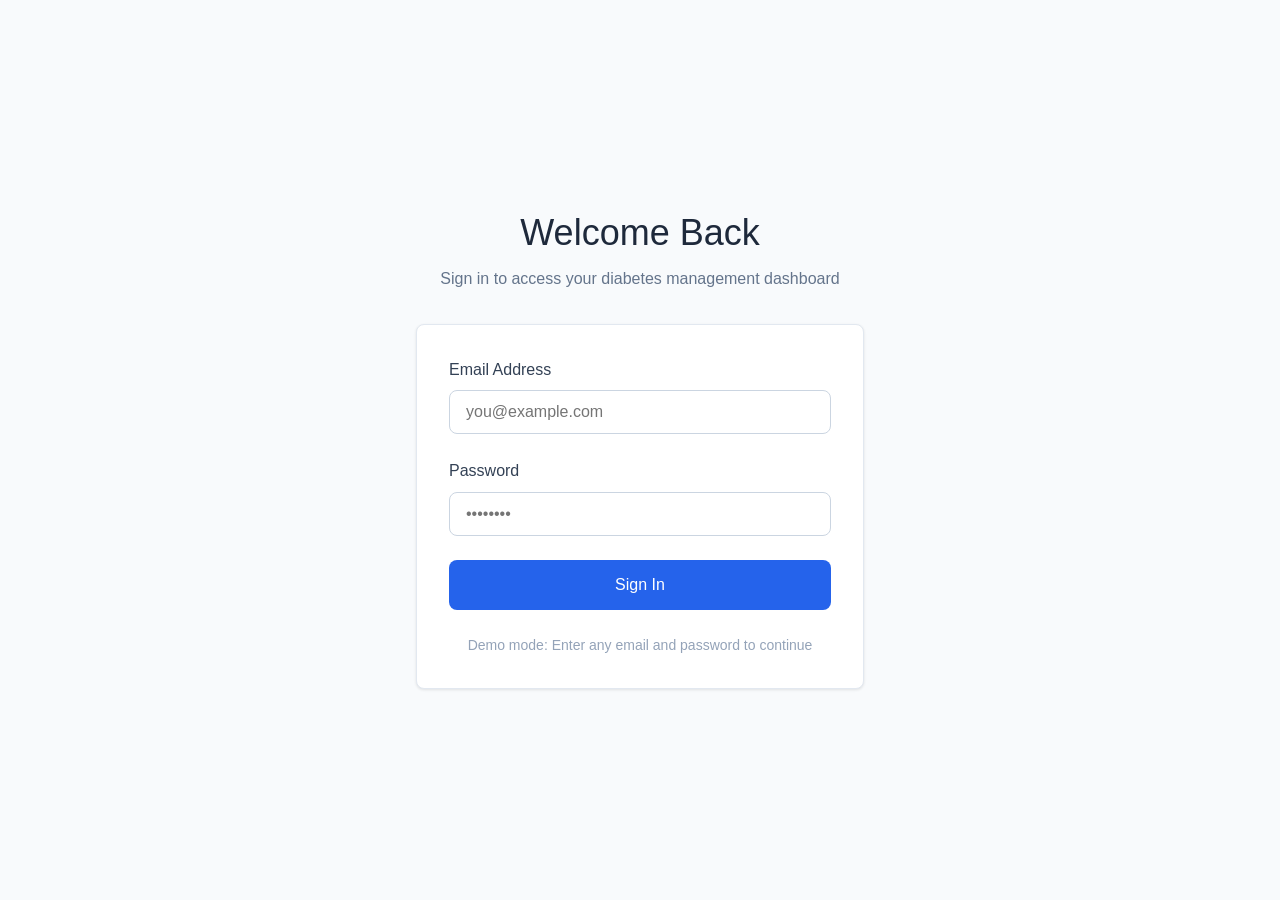
<file: dashboard.html>
<!DOCTYPE html>
<html lang="en">
<head>
    <meta charset="UTF-8">
    <meta name="viewport" content="width=device-width, initial-scale=1.0">
    <title>Dashboard - DiabetesCare</title>
    <link rel="stylesheet" href="styles.css">
</head>
<body>
    <!-- Diabetes Type Selection Modal -->
    <div id="typeSelectionModal" class="modal">
        <div class="modal-content type-selection">
            <h1>Select Your Diabetes Type</h1>
            <p class="modal-subtitle">Choose the type that applies to you for personalized guidance</p>

            <div class="type-cards">
                <button class="type-card" onclick="selectDiabetesType('type1')">
                    <h2>Type 1 Diabetes</h2>
                    <p>Autoimmune condition where the pancreas produces little or no insulin.</p>
                </button>

                <button class="type-card" onclick="selectDiabetesType('type2')">
                    <h2>Type 2 Diabetes</h2>
                    <p>Condition where the body becomes resistant to insulin or doesn't produce enough.</p>
                </button>
            </div>
        </div>
    </div>

    <!-- Dashboard Header -->
    <header class="dashboard-header">
        <div class="dashboard-header-content">
            <div>
                <h1>DiabetesCare</h1>
                <p class="header-subtitle" id="diabetesTypeLabel">Managing Your Diabetes</p>
            </div>
            <button onclick="logout()" class="btn-logout">
                <svg viewBox="0 0 24 24" fill="none" stroke="currentColor" stroke-width="2">
                    <path d="M9 21H5a2 2 0 0 1-2-2V5a2 2 0 0 1 2-2h4"></path>
                    <polyline points="16 17 21 12 16 7"></polyline>
                    <line x1="21" y1="12" x2="9" y2="12"></line>
                </svg>
                Sign Out
            </button>
        </div>
    </header>

    <!-- Navigation Tabs -->
    <nav class="dashboard-nav">
        <div class="nav-tabs">
            <button class="nav-tab active" data-tab="monitor" onclick="switchTab('monitor')">
                <svg viewBox="0 0 24 24" fill="none" stroke="currentColor" stroke-width="2">
                    <polyline points="22 12 18 12 15 21 9 3 6 12 2 12"></polyline>
                </svg>
                Blood Sugar
            </button>
            <button class="nav-tab" data-tab="habits" onclick="switchTab('habits')">
                <svg viewBox="0 0 24 24" fill="none" stroke="currentColor" stroke-width="2">
                    <path d="M20.84 4.61a5.5 5.5 0 0 0-7.78 0L12 5.67l-1.06-1.06a5.5 5.5 0 0 0-7.78 7.78l1.06 1.06L12 21.23l7.78-7.78 1.06-1.06a5.5 5.5 0 0 0 0-7.78z"></path>
                </svg>
                Healthy Habits
            </button>
            <button class="nav-tab" data-tab="effects" onclick="switchTab('effects')">
                <svg viewBox="0 0 24 24" fill="none" stroke="currentColor" stroke-width="2">
                    <path d="M10.29 3.86L1.82 18a2 2 0 0 0 1.71 3h16.94a2 2 0 0 0 1.71-3L13.71 3.86a2 2 0 0 0-3.42 0z"></path>
                    <line x1="12" y1="9" x2="12" y2="13"></line>
                    <line x1="12" y1="17" x2="12.01" y2="17"></line>
                </svg>
                Side Effects
            </button>
            <button class="nav-tab" data-tab="info" onclick="switchTab('info')">
                <svg viewBox="0 0 24 24" fill="none" stroke="currentColor" stroke-width="2">
                    <path d="M4 19.5A2.5 2.5 0 0 1 6.5 17H20"></path>
                    <path d="M6.5 2H20v20H6.5A2.5 2.5 0 0 1 4 19.5v-15A2.5 2.5 0 0 1 6.5 2z"></path>
                </svg>
                Learn More
            </button>
        </div>
    </nav>

    <!-- Main Content -->
    <main class="dashboard-main">
        <div class="container">
            <!-- Blood Sugar Monitor Tab -->
            <div id="monitorTab" class="tab-content active">
                <h2>Blood Sugar Monitor</h2>

                <div class="monitor-section">
                    <div class="input-card">
                        <label for="bloodSugar">Enter Blood Glucose Level (mg/dL)</label>
                        <input
                            type="number"
                            id="bloodSugar"
                            placeholder="Enter value"
                            min="0"
                            step="1"
                            oninput="analyzeBloodSugar(this.value)"
                        >
                        <p class="input-hint">Typical range: 70-180 mg/dL</p>
                    </div>

                    <div id="bloodSugarResult"></div>

                    <div class="reference-guide">
                        <h3>Blood Sugar Reference Guide</h3>
                        <div class="reference-items">
                            <div class="reference-item">
                                <div class="reference-dot low"></div>
                                <span>Low: Below 70 mg/dL</span>
                            </div>
                            <div class="reference-item">
                                <div class="reference-dot normal"></div>
                                <span>Normal: 70-180 mg/dL</span>
                            </div>
                            <div class="reference-item">
                                <div class="reference-dot high"></div>
                                <span>High: Above 180 mg/dL</span>
                            </div>
                        </div>
                        <p class="reference-note">Note: Target ranges may vary based on individual circumstances. Always consult with your healthcare provider for personalized guidance.</p>
                    </div>
                </div>
            </div>

            <!-- Healthy Habits Tab -->
            <div id="habitsTab" class="tab-content">
                <h2>Healthy Habits</h2>
                <p class="section-description" id="habitsDescription">Evidence-based lifestyle recommendations for managing your diabetes</p>

                <div id="habitsContent" class="habits-grid"></div>

                <div class="info-box info-box-blue">
                    <h3>Important Reminder</h3>
                    <p>These habits work best when combined together as part of a comprehensive diabetes management plan. Always consult with your healthcare provider before making significant changes to your diet, exercise routine, or medication regimen.</p>
                </div>
            </div>

            <!-- Side Effects Tab -->
            <div id="effectsTab" class="tab-content">
                <h2>Potential Complications & Side Effects</h2>
                <p class="section-description">Understanding potential complications helps you recognize warning signs early and take preventive action</p>

                <div class="effects-section">
                    <h3>Immediate Effects</h3>
                    <div class="acute-effects-grid">
                        <div class="alert-card warning">
                            <div class="alert-header">
                                <svg viewBox="0 0 24 24" fill="none" stroke="currentColor" stroke-width="2">
                                    <path d="M10.29 3.86L1.82 18a2 2 0 0 0 1.71 3h16.94a2 2 0 0 0 1.71-3L13.71 3.86a2 2 0 0 0-3.42 0z"></path>
                                    <line x1="12" y1="9" x2="12" y2="13"></line>
                                    <line x1="12" y1="17" x2="12.01" y2="17"></line>
                                </svg>
                                <div>
                                    <h4>Hypoglycemia (Low Blood Sugar)</h4>
                                    <p class="severity">Immediate attention needed</p>
                                </div>
                            </div>
                            <div class="alert-body">
                                <p class="alert-label">Symptoms:</p>
                                <ul>
                                    <li>Shakiness</li>
                                    <li>Sweating</li>
                                    <li>Confusion</li>
                                    <li>Rapid heartbeat</li>
                                    <li>Dizziness</li>
                                </ul>
                            </div>
                            <div class="alert-action">
                                <p class="alert-label">What to do:</p>
                                <p>Consume 15-20g of fast-acting carbs immediately. Recheck in 15 minutes.</p>
                            </div>
                        </div>

                        <div class="alert-card warning">
                            <div class="alert-header">
                                <svg viewBox="0 0 24 24" fill="none" stroke="currentColor" stroke-width="2">
                                    <path d="M10.29 3.86L1.82 18a2 2 0 0 0 1.71 3h16.94a2 2 0 0 0 1.71-3L13.71 3.86a2 2 0 0 0-3.42 0z"></path>
                                    <line x1="12" y1="9" x2="12" y2="13"></line>
                                    <line x1="12" y1="17" x2="12.01" y2="17"></line>
                                </svg>
                                <div>
                                    <h4>Hyperglycemia (High Blood Sugar)</h4>
                                    <p class="severity">Monitor closely</p>
                                </div>
                            </div>
                            <div class="alert-body">
                                <p class="alert-label">Symptoms:</p>
                                <ul>
                                    <li>Increased thirst</li>
                                    <li>Frequent urination</li>
                                    <li>Fatigue</li>
                                    <li>Blurred vision</li>
                                    <li>Headache</li>
                                </ul>
                            </div>
                            <div class="alert-action">
                                <p class="alert-label">What to do:</p>
                                <p>Stay hydrated, take medication as prescribed, and contact doctor if over 240 mg/dL.</p>
                            </div>
                        </div>
                    </div>
                </div>

                <div class="effects-section">
                    <h3>Long-term Complications</h3>
                    <p class="section-note">While these complications can develop over time with poorly managed diabetes, they are largely preventable with proper care and monitoring.</p>

                    <div id="complicationsContent" class="complications-grid"></div>
                </div>

                <div class="info-box">
                    <h3>Important</h3>
                    <p>Most diabetes complications are preventable with proper management. Regular check-ups, consistent blood sugar monitoring, and following your healthcare provider's recommendations significantly reduce your risk. If you experience any concerning symptoms, contact your doctor immediately.</p>
                </div>
            </div>

            <!-- Learn More Tab -->
            <div id="infoTab" class="tab-content">
                <h2>Understanding Your Diabetes</h2>
                <p class="section-description">Learn about the condition, its causes, and how it affects your body</p>

                <div id="diabetesInfoContent"></div>
            </div>
        </div>
    </main>

    <script src="script.js"></script>
</body>
</html>
</file>
<file: styles.css>
/* Reset and Base Styles */
* {
    margin: 0;
    padding: 0;
    box-sizing: border-box;
}

body {
    font-family: -apple-system, BlinkMacSystemFont, 'Segoe UI', Roboto, 'Helvetica Neue', Arial, sans-serif;
    font-size: 16px;
    line-height: 1.6;
    color: #1e293b;
    background-color: #f8fafc;
}

h1 {
    font-size: 2.25rem;
    font-weight: 500;
    line-height: 1.2;
}

h2 {
    font-size: 1.875rem;
    font-weight: 500;
    line-height: 1.3;
    margin-bottom: 1.5rem;
}

h3 {
    font-size: 1.5rem;
    font-weight: 500;
    line-height: 1.4;
    margin-bottom: 1rem;
}

h4 {
    font-size: 1.25rem;
    font-weight: 500;
    line-height: 1.5;
}

/* Container */
.container {
    max-width: 1280px;
    margin: 0 auto;
    padding: 0 1.5rem;
}

/* Buttons */
.btn {
    display: inline-block;
    padding: 1rem 2rem;
    border-radius: 0.5rem;
    text-decoration: none;
    font-weight: 500;
    transition: all 0.2s;
    cursor: pointer;
    border: none;
    font-size: 1rem;
}

.btn-primary {
    background-color: #2563eb;
    color: white;
}

.btn-primary:hover {
    background-color: #1d4ed8;
}

.btn-full {
    width: 100%;
}

.btn-logout {
    display: flex;
    align-items: center;
    gap: 0.5rem;
    padding: 0.5rem 1rem;
    background: none;
    border: none;
    color: #64748b;
    cursor: pointer;
    font-size: 0.875rem;
    transition: color 0.2s;
}

.btn-logout:hover {
    color: #1e293b;
}

.btn-logout svg {
    width: 1rem;
    height: 1rem;
}

/* Hero Section */
.hero {
    position: relative;
    height: 100vh;
    display: flex;
    align-items: center;
    overflow: hidden;
}

.hero-bg {
    position: absolute;
    top: 0;
    left: 0;
    width: 100%;
    height: 100%;
    object-fit: cover;
    z-index: 0;
}

.hero-overlay {
    position: absolute;
    top: 0;
    left: 0;
    width: 100%;
    height: 100%;
    background-color: rgba(0, 0, 0, 0.5);
    z-index: 1;
}

.hero-content {
    position: relative;
    z-index: 2;
}

.hero-text {
    max-width: 42rem;
}

.hero-title {
    font-size: 4.5rem;
    color: white;
    margin-bottom: 1.5rem;
}

.hero-description {
    font-size: 1.25rem;
    color: rgba(255, 255, 255, 0.9);
    margin-bottom: 2rem;
    max-width: 36rem;
}

/* Animations */
.fade-in {
    animation: fadeIn 0.8s ease-in;
}

.fade-in-delay-1 {
    animation: fadeIn 0.8s ease-in 0.2s both;
}

.fade-in-delay-2 {
    animation: fadeIn 0.8s ease-in 0.4s both;
}

@keyframes fadeIn {
    from {
        opacity: 0;
        transform: translateY(20px);
    }
    to {
        opacity: 1;
        transform: translateY(0);
    }
}

/* Features Section */
.features {
    padding: 6rem 1.5rem;
}

.features-grid {
    display: grid;
    grid-template-columns: repeat(auto-fit, minmax(300px, 1fr));
    gap: 3rem;
}

.feature-card {
    text-align: left;
}

.feature-icon {
    width: 3rem;
    height: 3rem;
    color: #2563eb;
    margin-bottom: 1rem;
}

.feature-card h3 {
    font-size: 1.5rem;
    margin-bottom: 0.75rem;
}

.feature-card p {
    color: #64748b;
    line-height: 1.6;
}

/* CTA Section */
.cta {
    padding: 6rem 1.5rem;
    background-color: #f1f5f9;
}

.cta-content {
    text-align: center;
    max-width: 56rem;
}

.cta h2 {
    font-size: 3rem;
    margin-bottom: 1.5rem;
}

.cta p {
    font-size: 1.25rem;
    color: #64748b;
    margin-bottom: 2rem;
}

/* Login Page */
.login-page {
    min-height: 100vh;
    display: flex;
    align-items: center;
    justify-content: center;
    padding: 1.5rem;
}

.login-container {
    width: 100%;
    max-width: 28rem;
    animation: fadeIn 0.6s ease-in;
}

.login-header {
    text-align: center;
    margin-bottom: 2rem;
}

.login-header h1 {
    font-size: 2.25rem;
    margin-bottom: 0.75rem;
}

.login-header p {
    color: #64748b;
}

.login-card {
    background: white;
    padding: 2rem;
    border-radius: 0.5rem;
    box-shadow: 0 1px 3px rgba(0, 0, 0, 0.1);
    border: 1px solid #e2e8f0;
}

.login-form {
    display: flex;
    flex-direction: column;
    gap: 1.5rem;
}

.form-group {
    display: flex;
    flex-direction: column;
}

.form-group label {
    margin-bottom: 0.5rem;
    color: #334155;
    font-weight: 500;
}

.form-group input {
    padding: 0.75rem 1rem;
    border: 1px solid #cbd5e1;
    border-radius: 0.5rem;
    font-size: 1rem;
    transition: all 0.2s;
}

.form-group input:focus {
    outline: none;
    border-color: #2563eb;
    box-shadow: 0 0 0 3px rgba(37, 99, 235, 0.1);
}

.demo-note {
    text-align: center;
    font-size: 0.875rem;
    color: #94a3b8;
    margin-top: 1.5rem;
}

/* Modal */
.modal {
    display: none;
    position: fixed;
    top: 0;
    left: 0;
    width: 100%;
    height: 100%;
    background-color: rgba(0, 0, 0, 0.5);
    z-index: 1000;
    align-items: center;
    justify-content: center;
    padding: 1.5rem;
}

.modal.active {
    display: flex;
}

.modal-content {
    background: white;
    border-radius: 0.5rem;
    padding: 2rem;
    max-width: 48rem;
    width: 100%;
    animation: fadeIn 0.3s ease-in;
}

.type-selection h1 {
    text-align: center;
    margin-bottom: 0.75rem;
}

.modal-subtitle {
    text-align: center;
    color: #64748b;
    margin-bottom: 3rem;
}

.type-cards {
    display: grid;
    grid-template-columns: repeat(auto-fit, minmax(280px, 1fr));
    gap: 1.5rem;
}

.type-card {
    padding: 2rem;
    background: white;
    border: 2px solid #e2e8f0;
    border-radius: 0.5rem;
    cursor: pointer;
    transition: all 0.2s;
    text-align: left;
}

.type-card:hover {
    border-color: #2563eb;
    transform: scale(1.02);
}

.type-card h2 {
    font-size: 1.5rem;
    margin-bottom: 0.75rem;
}

.type-card p {
    color: #64748b;
}

/* Dashboard Header */
.dashboard-header {
    background: white;
    border-bottom: 1px solid #e2e8f0;
}

.dashboard-header-content {
    max-width: 1280px;
    margin: 0 auto;
    padding: 1rem 1.5rem;
    display: flex;
    align-items: center;
    justify-content: space-between;
}

.dashboard-header h1 {
    font-size: 1.5rem;
    margin-bottom: 0.25rem;
}

.header-subtitle {
    font-size: 0.875rem;
    color: #64748b;
}

/* Dashboard Navigation */
.dashboard-nav {
    background: white;
    border-bottom: 1px solid #e2e8f0;
}

.nav-tabs {
    max-width: 1280px;
    margin: 0 auto;
    padding: 0 1.5rem;
    display: flex;
    gap: 2rem;
    overflow-x: auto;
}

.nav-tab {
    display: flex;
    align-items: center;
    gap: 0.5rem;
    padding: 1rem 0;
    border: none;
    background: none;
    border-bottom: 2px solid transparent;
    color: #64748b;
    cursor: pointer;
    transition: all 0.2s;
    white-space: nowrap;
    font-size: 0.875rem;
}

.nav-tab:hover {
    color: #1e293b;
}

.nav-tab.active {
    color: #2563eb;
    border-bottom-color: #2563eb;
}

.nav-tab svg {
    width: 1rem;
    height: 1rem;
}

/* Dashboard Main */
.dashboard-main {
    padding: 3rem 0;
}

.tab-content {
    display: none;
}

.tab-content.active {
    display: block;
    animation: fadeIn 0.3s ease-in;
}

.section-description {
    color: #64748b;
    margin-bottom: 2rem;
}

/* Blood Sugar Monitor */
.monitor-section {
    max-width: 48rem;
}

.input-card {
    background: white;
    padding: 2rem;
    border-radius: 0.5rem;
    border: 1px solid #e2e8f0;
    margin-bottom: 1.5rem;
}

.input-card label {
    display: block;
    margin-bottom: 0.75rem;
    font-size: 1.125rem;
    font-weight: 500;
}

.input-card input {
    width: 100%;
    padding: 0.75rem 1rem;
    font-size: 1.5rem;
    border: 2px solid #cbd5e1;
    border-radius: 0.5rem;
    transition: all 0.2s;
}

.input-card input:focus {
    outline: none;
    border-color: #2563eb;
    box-shadow: 0 0 0 3px rgba(37, 99, 235, 0.1);
}

.input-hint {
    font-size: 0.875rem;
    color: #94a3b8;
    margin-top: 0.5rem;
}

/* Blood Sugar Results */
.result-card {
    padding: 1.5rem;
    border-radius: 0.5rem;
    border: 2px solid;
    margin-bottom: 1.5rem;
    animation: fadeIn 0.3s ease-in;
}

.result-card.normal {
    background-color: #f0fdf4;
    border-color: #22c55e;
}

.result-card.low {
    background-color: #fffbeb;
    border-color: #f59e0b;
}

.result-card.high {
    background-color: #fef2f2;
    border-color: #ef4444;
}

.result-header {
    display: flex;
    align-items: flex-start;
    gap: 1rem;
    margin-bottom: 1rem;
}

.result-icon {
    width: 2rem;
    height: 2rem;
    flex-shrink: 0;
    margin-top: 0.25rem;
}

.result-card.normal .result-icon {
    color: #22c55e;
}

.result-card.low .result-icon {
    color: #f59e0b;
}

.result-card.high .result-icon {
    color: #ef4444;
}

.result-content h3 {
    font-size: 1.25rem;
    margin-bottom: 0.5rem;
}

.result-card.normal h3 {
    color: #166534;
}

.result-card.low h3 {
    color: #92400e;
}

.result-card.high h3 {
    color: #991b1b;
}

.result-content p {
    margin-bottom: 1rem;
}

.result-card.normal p {
    color: #15803d;
}

.result-card.low p {
    color: #b45309;
}

.result-card.high p {
    color: #b91c1c;
}

.result-actions {
    background: white;
    padding: 1rem;
    border-radius: 0.375rem;
}

.result-card.low .result-actions {
    border: 1px solid #fde68a;
}

.result-card.high .result-actions {
    border: 1px solid #fecaca;
}

.result-actions p {
    font-weight: 500;
    margin-bottom: 0.5rem;
}

.result-actions ul {
    margin-left: 1.25rem;
    font-size: 0.875rem;
}

.result-actions li {
    margin-bottom: 0.25rem;
}

/* Reference Guide */
.reference-guide {
    background: #f8fafc;
    padding: 1.5rem;
    border-radius: 0.5rem;
    margin-top: 2rem;
}

.reference-guide h3 {
    font-size: 1.125rem;
    margin-bottom: 1rem;
}

.reference-items {
    display: flex;
    flex-direction: column;
    gap: 0.75rem;
    margin-bottom: 1rem;
}

.reference-item {
    display: flex;
    align-items: center;
    gap: 0.75rem;
}

.reference-dot {
    width: 0.75rem;
    height: 0.75rem;
    border-radius: 50%;
}

.reference-dot.low {
    background-color: #f59e0b;
}

.reference-dot.normal {
    background-color: #22c55e;
}

.reference-dot.high {
    background-color: #ef4444;
}

.reference-note {
    font-size: 0.875rem;
    color: #94a3b8;
    margin-top: 1rem;
}

/* Habits Grid */
.habits-grid {
    display: flex;
    flex-direction: column;
    gap: 1.5rem;
    margin-bottom: 2rem;
}

.habit-card {
    background: white;
    padding: 1.5rem;
    border-radius: 0.5rem;
    border: 1px solid #e2e8f0;
}

.habit-header {
    display: flex;
    align-items: flex-start;
    gap: 1rem;
    margin-bottom: 1rem;
}

.habit-icon-wrapper {
    padding: 0.75rem;
    background: #eff6ff;
    border-radius: 0.5rem;
    flex-shrink: 0;
}

.habit-icon {
    width: 1.5rem;
    height: 1.5rem;
    color: #2563eb;
}

.habit-content h3 {
    font-size: 1.25rem;
    margin-bottom: 0.5rem;
}

.habit-content > p {
    color: #64748b;
    margin-bottom: 1rem;
}

.habit-tips {
    background: #f8fafc;
    padding: 1rem;
    border-radius: 0.375rem;
}

.habit-tips p {
    font-size: 0.875rem;
    font-weight: 500;
    color: #334155;
    margin-bottom: 0.5rem;
}

.habit-tips ul {
    list-style: none;
}

.habit-tips li {
    font-size: 0.875rem;
    color: #64748b;
    margin-bottom: 0.375rem;
}

/* Side Effects */
.effects-section {
    margin-bottom: 3rem;
}

.section-note {
    color: #64748b;
    margin-bottom: 1.5rem;
}

.acute-effects-grid {
    display: grid;
    grid-template-columns: repeat(auto-fit, minmax(300px, 1fr));
    gap: 1rem;
    margin-bottom: 2rem;
}

.alert-card {
    padding: 1.5rem;
    border-radius: 0.5rem;
    border: 2px solid;
}

.alert-card.warning {
    background: #fffbeb;
    border-color: #fde68a;
}

.alert-header {
    display: flex;
    align-items: flex-start;
    gap: 0.75rem;
    margin-bottom: 0.75rem;
}

.alert-header svg {
    width: 1.25rem;
    height: 1.25rem;
    color: #f59e0b;
    flex-shrink: 0;
    margin-top: 0.125rem;
}

.alert-header h4 {
    font-size: 1.125rem;
    color: #92400e;
    margin-bottom: 0.25rem;
}

.severity {
    font-size: 0.875rem;
    color: #b45309;
}

.alert-body {
    margin-bottom: 0.75rem;
}

.alert-label {
    font-size: 0.875rem;
    font-weight: 500;
    color: #92400e;
    margin-bottom: 0.5rem;
}

.alert-body ul,
.alert-action ul {
    margin-left: 1.25rem;
    font-size: 0.875rem;
    color: #b45309;
}

.alert-body li,
.alert-action li {
    margin-bottom: 0.25rem;
}

.alert-action {
    background: white;
    padding: 0.75rem;
    border-radius: 0.375rem;
    border: 1px solid #fde68a;
}

.alert-action p:last-child {
    font-size: 0.875rem;
    color: #b45309;
    margin-top: 0.25rem;
    font-weight: normal;
}

/* Complications */
.complications-grid {
    display: flex;
    flex-direction: column;
    gap: 1.5rem;
}

.complication-card {
    background: white;
    padding: 1.5rem;
    border-radius: 0.5rem;
    border: 1px solid #e2e8f0;
}

.complication-header {
    display: flex;
    align-items: flex-start;
    gap: 1rem;
    margin-bottom: 1rem;
}

.complication-icon-wrapper {
    padding: 0.75rem;
    background: #fef2f2;
    border-radius: 0.5rem;
    flex-shrink: 0;
}

.complication-icon {
    width: 1.5rem;
    height: 1.5rem;
    color: #ef4444;
}

.complication-content h4 {
    font-size: 1.25rem;
    margin-bottom: 0.5rem;
}

.complication-content > p {
    color: #64748b;
    margin-bottom: 1rem;
}

.complication-details {
    display: grid;
    grid-template-columns: repeat(auto-fit, minmax(250px, 1fr));
    gap: 1rem;
}

.detail-box {
    padding: 1rem;
    border-radius: 0.375rem;
}

.detail-box.symptoms {
    background: #f8fafc;
}

.detail-box.prevention {
    background: #eff6ff;
}

.detail-box p:first-child {
    font-size: 0.875rem;
    font-weight: 500;
    margin-bottom: 0.5rem;
}

.detail-box.symptoms p:first-child {
    color: #334155;
}

.detail-box.prevention p:first-child {
    color: #1e3a8a;
}

.detail-box ul {
    list-style: none;
}

.detail-box li {
    font-size: 0.875rem;
    color: #64748b;
    margin-bottom: 0.375rem;
}

.detail-box.prevention > p:last-child {
    font-size: 0.875rem;
    color: #1e40af;
}

/* Info Boxes */
.info-box {
    background: #f1f5f9;
    padding: 1.5rem;
    border-radius: 0.5rem;
    border: 1px solid #cbd5e1;
    margin-top: 2rem;
}

.info-box-blue {
    background: #eff6ff;
    border-color: #bfdbfe;
}

.info-box h3 {
    font-size: 1.125rem;
    margin-bottom: 0.5rem;
}

.info-box p {
    color: #334155;
    line-height: 1.6;
}

/* Diabetes Info */
.diabetes-info-card {
    background: #eff6ff;
    border: 2px solid #bfdbfe;
    padding: 1.5rem;
    border-radius: 0.5rem;
    margin-bottom: 2rem;
}

.info-title {
    display: flex;
    align-items: center;
    gap: 0.75rem;
    margin-bottom: 1rem;
}

.info-title svg {
    width: 2rem;
    height: 2rem;
    color: #2563eb;
}

.info-title h3 {
    font-size: 1.5rem;
    color: #1e3a8a;
}

.info-section {
    background: white;
    padding: 1.5rem;
    border-radius: 0.5rem;
    margin-bottom: 1.5rem;
}

.info-section-title {
    display: flex;
    align-items: center;
    gap: 0.5rem;
    font-size: 1.125rem;
    margin-bottom: 0.75rem;
}

.info-section-title svg {
    width: 1.25rem;
    height: 1.25rem;
    color: #2563eb;
}

.info-section p {
    color: #334155;
    line-height: 1.6;
}

.info-section ul {
    list-style: none;
}

.info-section li {
    font-size: 0.875rem;
    color: #334155;
    margin-bottom: 0.5rem;
}

.info-grid {
    display: grid;
    grid-template-columns: repeat(auto-fit, minmax(280px, 1fr));
    gap: 1.5rem;
    margin-bottom: 1.5rem;
}

.other-type-card {
    background: #f8fafc;
    border: 1px solid #e2e8f0;
    padding: 1.5rem;
    border-radius: 0.5rem;
}

.other-type-card h3 {
    font-size: 1.25rem;
    margin-bottom: 1rem;
}

.other-type-card p {
    color: #334155;
    margin-bottom: 1rem;
}

.other-type-grid {
    display: grid;
    grid-template-columns: repeat(auto-fit, minmax(200px, 1fr));
    gap: 1rem;
}

.other-type-grid h4 {
    font-size: 1rem;
    color: #1e293b;
    margin-bottom: 0.5rem;
}

.other-type-grid p {
    font-size: 0.875rem;
    color: #64748b;
}

.warning-box {
    background: #fffbeb;
    border: 1px solid #fde68a;
    padding: 1.5rem;
    border-radius: 0.5rem;
    margin-top: 2rem;
}

.warning-header {
    display: flex;
    align-items: flex-start;
    gap: 0.75rem;
}

.warning-header svg {
    width: 1.25rem;
    height: 1.25rem;
    color: #f59e0b;
    flex-shrink: 0;
    margin-top: 0.125rem;
}

.warning-header h4 {
    font-weight: 500;
    color: #92400e;
    margin-bottom: 0.5rem;
}

.warning-box ul {
    list-style: none;
}

.warning-box li {
    font-size: 0.875rem;
    color: #b45309;
    margin-bottom: 0.5rem;
}

/* Responsive */
@media (max-width: 768px) {
    .hero-title {
        font-size: 3rem;
    }

    .hero-description {
        font-size: 1.125rem;
    }

    .features {
        padding: 4rem 1.5rem;
    }

    .cta h2 {
        font-size: 2rem;
    }

    .nav-tabs {
        gap: 1rem;
    }

    .type-cards,
    .acute-effects-grid,
    .info-grid,
    .other-type-grid,
    .complication-details {
        grid-template-columns: 1fr;
    }
}
</file>
